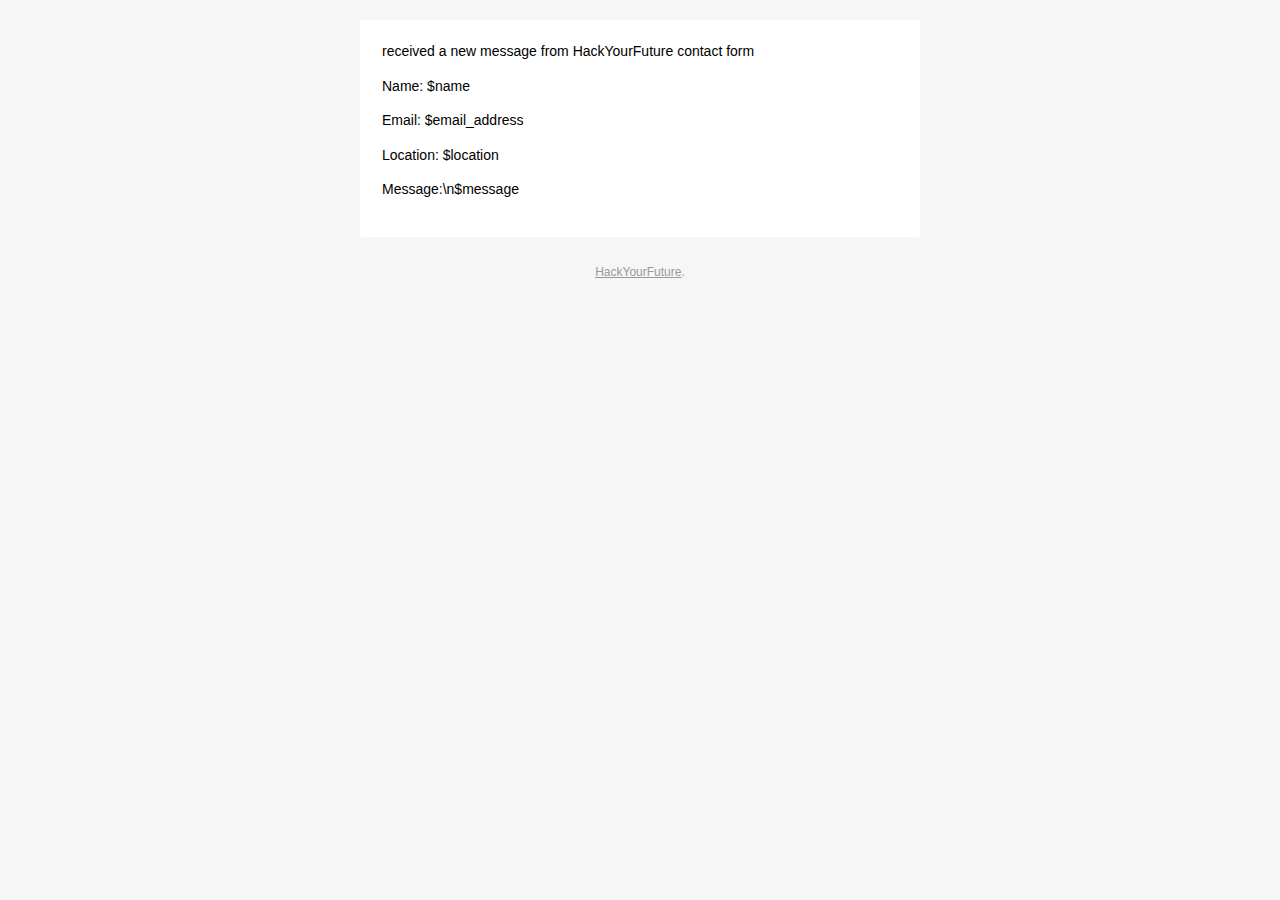
<file: email.html>
<!doctype html>
<html>
  <head>
    <meta name="viewport" content="width=device-width" />
    <meta http-equiv="Content-Type" content="text/html; charset=UTF-8" />
    <title>HackYourFuture</title>
    <style>
      img {
        border: none;
        -ms-interpolation-mode: bicubic;
        max-width: 100%; }

      body {
        background-color: #f6f6f6;
        font-family: sans-serif;
        -webkit-font-smoothing: antialiased;
        font-size: 14px;
        line-height: 1.4;
        margin: 0;
        padding: 0; 
        -ms-text-size-adjust: 100%;
        -webkit-text-size-adjust: 100%; }

      table {
        border-collapse: separate;
        mso-table-lspace: 0pt;
        mso-table-rspace: 0pt;
        width: 100%; }
        table td {
          font-family: sans-serif;
          font-size: 14px;
          vertical-align: top; }
      .body {
        background-color: #f6f6f6;
        width: 100%; }
      .container {
        display: block;
        Margin: 0 auto !important;
        max-width: 580px;
        padding: 10px;
        width: auto !important;
        width: 580px; }
      .content {
        box-sizing: border-box;
        display: block;
        Margin: 0 auto;
        max-width: 580px;
        padding: 10px; }
      .main {
        background: #fff;
        border-radius: 3px;
        width: 100%; }

      .wrapper {
        box-sizing: border-box;
        padding: 20px; }

      .footer {
        clear: both;
        padding-top: 10px;
        text-align: center;
        width: 100%; }
        .footer td,
        .footer p,
        .footer span,
        .footer a {
          color: #999999;
          font-size: 12px;
          text-align: center; }
      h1,
      h2,
      h3,
      h4 {
        color: #000000;
        font-family: sans-serif;
        font-weight: 400;
        line-height: 1.4;
        margin: 0;
        Margin-bottom: 30px; }

      h1 {
        font-size: 35px;
        font-weight: 300;
        text-align: center;
        text-transform: capitalize; }

      p,
      ul,
      ol {
        font-family: sans-serif;
        font-size: 14px;
        font-weight: normal;
        margin: 0;
        Margin-bottom: 15px; }
        p li,
        ul li,
        ol li {
          list-style-position: inside;
          margin-left: 5px; }

      a {
        color: #3498db;
        text-decoration: underline; }
      .btn {
        box-sizing: border-box;
        width: 100%; }
        .btn > tbody > tr > td {
          padding-bottom: 15px; }
        .btn table {
          width: auto; }
        .btn table td {
          background-color: #ffffff;
          border-radius: 5px;
          text-align: center; }
        .btn a {
          background-color: #ffffff;
          border: solid 1px #3498db;
          border-radius: 5px;
          box-sizing: border-box;
          color: #3498db;
          cursor: pointer;
          display: inline-block;
          font-size: 14px;
          font-weight: bold;
          margin: 0;
          padding: 12px 25px;
          text-decoration: none;
          text-transform: capitalize; }

      .btn-primary table td {
        background-color: #3498db; }

      .btn-primary a {
        background-color: #3498db;
        border-color: #3498db;
        color: #ffffff; }

      .last {
        margin-bottom: 0; }

      .first {
        margin-top: 0; }

      .align-center {
        text-align: center; }

      .align-right {
        text-align: right; }

      .align-left {
        text-align: left; }

      .clear {
        clear: both; }

      .mt0 {
        margin-top: 0; }

      .mb0 {
        margin-bottom: 0; }

      .preheader {
        color: transparent;
        display: none;
        height: 0;
        max-height: 0;
        max-width: 0;
        opacity: 0;
        overflow: hidden;
        mso-hide: all;
        visibility: hidden;
        width: 0; }

      .powered-by a {
        text-decoration: none; }

      hr {
        border: 0;
        border-bottom: 1px solid #f6f6f6;
        Margin: 20px 0; }
      @media only screen and (max-width: 620px) {
        table[class=body] h1 {
          font-size: 28px !important;
          margin-bottom: 10px !important; }
        table[class=body] p,
        table[class=body] ul,
        table[class=body] ol,
        table[class=body] td,
        table[class=body] span,
        table[class=body] a {
          font-size: 16px !important; }
        table[class=body] .wrapper,
        table[class=body] .article {
          padding: 10px !important; }
        table[class=body] .content {
          padding: 0 !important; }
        table[class=body] .container {
          padding: 0 !important;
          width: 100% !important; }
        table[class=body] .main {
          border-left-width: 0 !important;
          border-radius: 0 !important;
          border-right-width: 0 !important; }
        table[class=body] .btn table {
          width: 100% !important; }
        table[class=body] .btn a {
          width: 100% !important; }
        table[class=body] .img-responsive {
          height: auto !important;
          max-width: 100% !important;
          width: auto !important; }}
      @media all {
        .ExternalClass {
          width: 100%; }
        .ExternalClass,
        .ExternalClass p,
        .ExternalClass span,
        .ExternalClass font,
        .ExternalClass td,
        .ExternalClass div {
          line-height: 100%; }
        .apple-link a {
          color: inherit !important;
          font-family: inherit !important;
          font-size: inherit !important;
          font-weight: inherit !important;
          line-height: inherit !important;
          text-decoration: none !important; } 
        .btn-primary table td:hover {
          background-color: #34495e !important; }
        .btn-primary a:hover {
          background-color: #34495e !important;
          border-color: #34495e !important; } }

    </style>
  </head>
  <body class="">
    <table border="0" cellpadding="0" cellspacing="0" class="body">
      <tr>
        <td>&nbsp;</td>
        <td class="container">
          <div class="content">
            <span class="preheader">This is preheader text. Some clients will show this text as a preview.</span>
            <table class="main">
              <tr>
                <td class="wrapper">
                  <table border="0" cellpadding="0" cellspacing="0">
                    <tr>
                      <td>
                        <p>received a new message from HackYourFuture contact form</p>
                        <p>Name: $name</p>
                        <p>Email: $email_address</p>
                        <p>Location: $location</p>
                        <p>Message:\n$message</p>
                      </td>
                    </tr>
                  </table>
                </td>
              </tr>
              </table>
            <div class="footer">
              <table border="0" cellpadding="0" cellspacing="0">
                <tr>
                  <td class="content-block">
                    <br><a href="http://www.hackyourfuture.net/#/">HackYourFuture</a>.
                  </td>
                </tr>
              </table>
            </div>
          </div>
        </td>
        <td>&nbsp;</td>
      </tr>
    </table>
  </body>
</html>
</file>
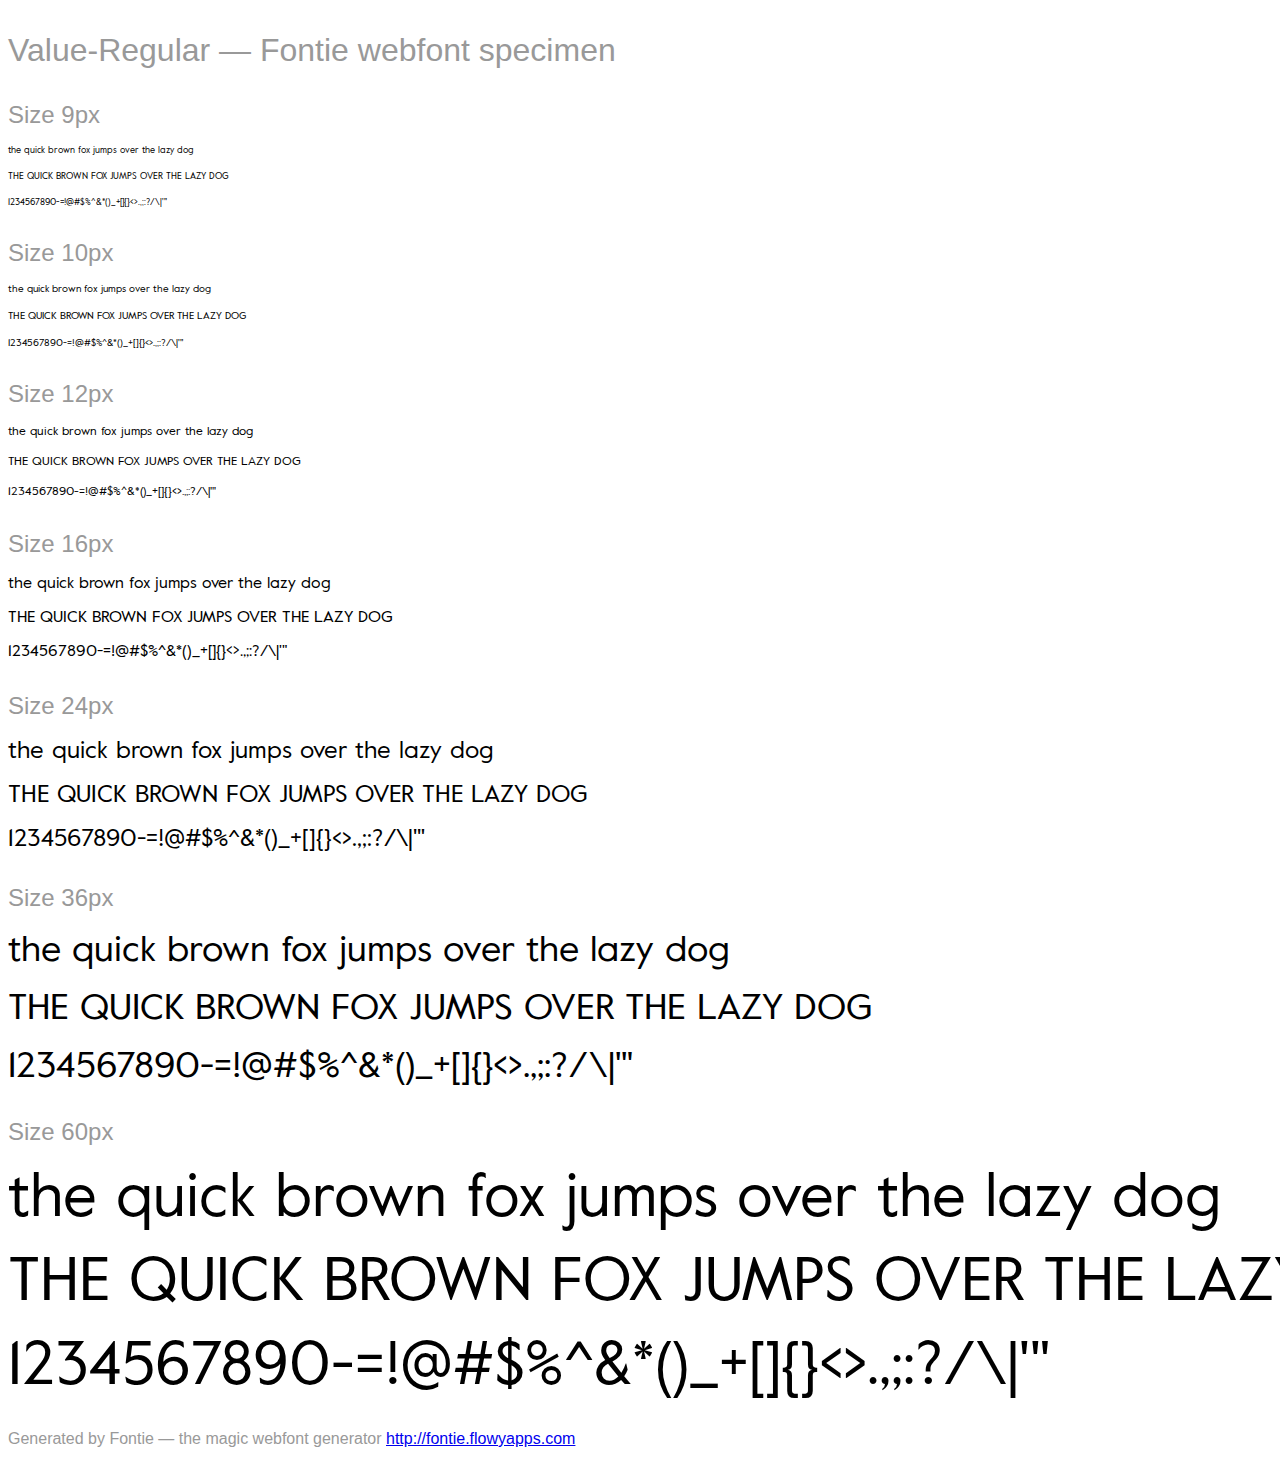
<file: fonts/value_regular/Value-Regular.html>
<html>
<head>
	<!-- INFO Just include the font-smoothie script anywhere on your page and
	          you will have smooth fonts even on Windows XP. --> 
	<script type="text/javascript" src="fontsmoothie.min.js" async></script>
	<style>
		/* INFO We recommend to use @import or the link tag to include the
		        font-face definition into your page.
		   NOTE Some browsers block access to CSS rules in external files if the
		        page is not loaded via HTTP. Therefore the Font Smoothie script
		        will not work if you open this page as a local file. */
		@import url('Value-Regular.css');
		
		/* INFO Just some other styles to beautify the page ;) */
		body {
			font-family: sans-serif;
			color: #999;
			white-space: nowrap;
		}
		h1 {
			font-size: 2rem;
			font-weight: normal;
			margin: 2rem 0 1rem 0;
		}
		h2 {
			font-size: 1.5rem;
			font-weight: normal;
			margin: 2rem 0 1rem 0;
		}
		p {
			margin: 2rem 0;
		}
		div p {
			font-family: 'Value-Regular';
			color: #000;
			margin: 1rem 0;
		}
	</style>
	<title>Value-Regular &mdash; Fontie webfont specimen</title>
</head>

<body>
	<h1>Value-Regular &mdash; Fontie webfont specimen</h1>
	<div style="font-size:9px">
		<h2>Size 9px</h2>
		<p>the quick brown fox jumps over the lazy dog</p>
		<p>THE QUICK BROWN FOX JUMPS OVER THE LAZY DOG</p>
		<p>1234567890-=!@#$%^&amp;*()_+[]{}&lt;&gt;.,;:?/\|'"</p>
	</div>
	<div style="font-size:10px">
		<h2>Size 10px</h2>
		<p>the quick brown fox jumps over the lazy dog</p>
		<p>THE QUICK BROWN FOX JUMPS OVER THE LAZY DOG</p>
		<p>1234567890-=!@#$%^&amp;*()_+[]{}&lt;&gt;.,;:?/\|'"</p>
	</div>
	<div style="font-size:12px">
		<h2>Size 12px</h2>
		<p>the quick brown fox jumps over the lazy dog</p>
		<p>THE QUICK BROWN FOX JUMPS OVER THE LAZY DOG</p>
		<p>1234567890-=!@#$%^&amp;*()_+[]{}&lt;&gt;.,;:?/\|'"</p>
	</div>
	<div style="font-size:16px">
		<h2>Size 16px</h2>
		<p>the quick brown fox jumps over the lazy dog</p>
		<p>THE QUICK BROWN FOX JUMPS OVER THE LAZY DOG</p>
		<p>1234567890-=!@#$%^&amp;*()_+[]{}&lt;&gt;.,;:?/\|'"</p>
	</div>
	<div style="font-size:24px">
		<h2>Size 24px</h2>
		<p>the quick brown fox jumps over the lazy dog</p>
		<p>THE QUICK BROWN FOX JUMPS OVER THE LAZY DOG</p>
		<p>1234567890-=!@#$%^&amp;*()_+[]{}&lt;&gt;.,;:?/\|'"</p>
	</div>
	<div style="font-size:36px">
		<h2>Size 36px</h2>
		<p>the quick brown fox jumps over the lazy dog</p>
		<p>THE QUICK BROWN FOX JUMPS OVER THE LAZY DOG</p>
		<p>1234567890-=!@#$%^&amp;*()_+[]{}&lt;&gt;.,;:?/\|'"</p>
	</div>
	<div style="font-size:60px">
		<h2>Size 60px</h2>
		<p>the quick brown fox jumps over the lazy dog</p>
		<p>THE QUICK BROWN FOX JUMPS OVER THE LAZY DOG</p>
		<p>1234567890-=!@#$%^&amp;*()_+[]{}&lt;&gt;.,;:?/\|'"</p>
	</div>
	<p>Generated by Fontie &mdash; the magic webfont generator <a href="http://fontie.flowyapps.com">http://fontie.flowyapps.com</a></p>
</body>

</html>
</file>
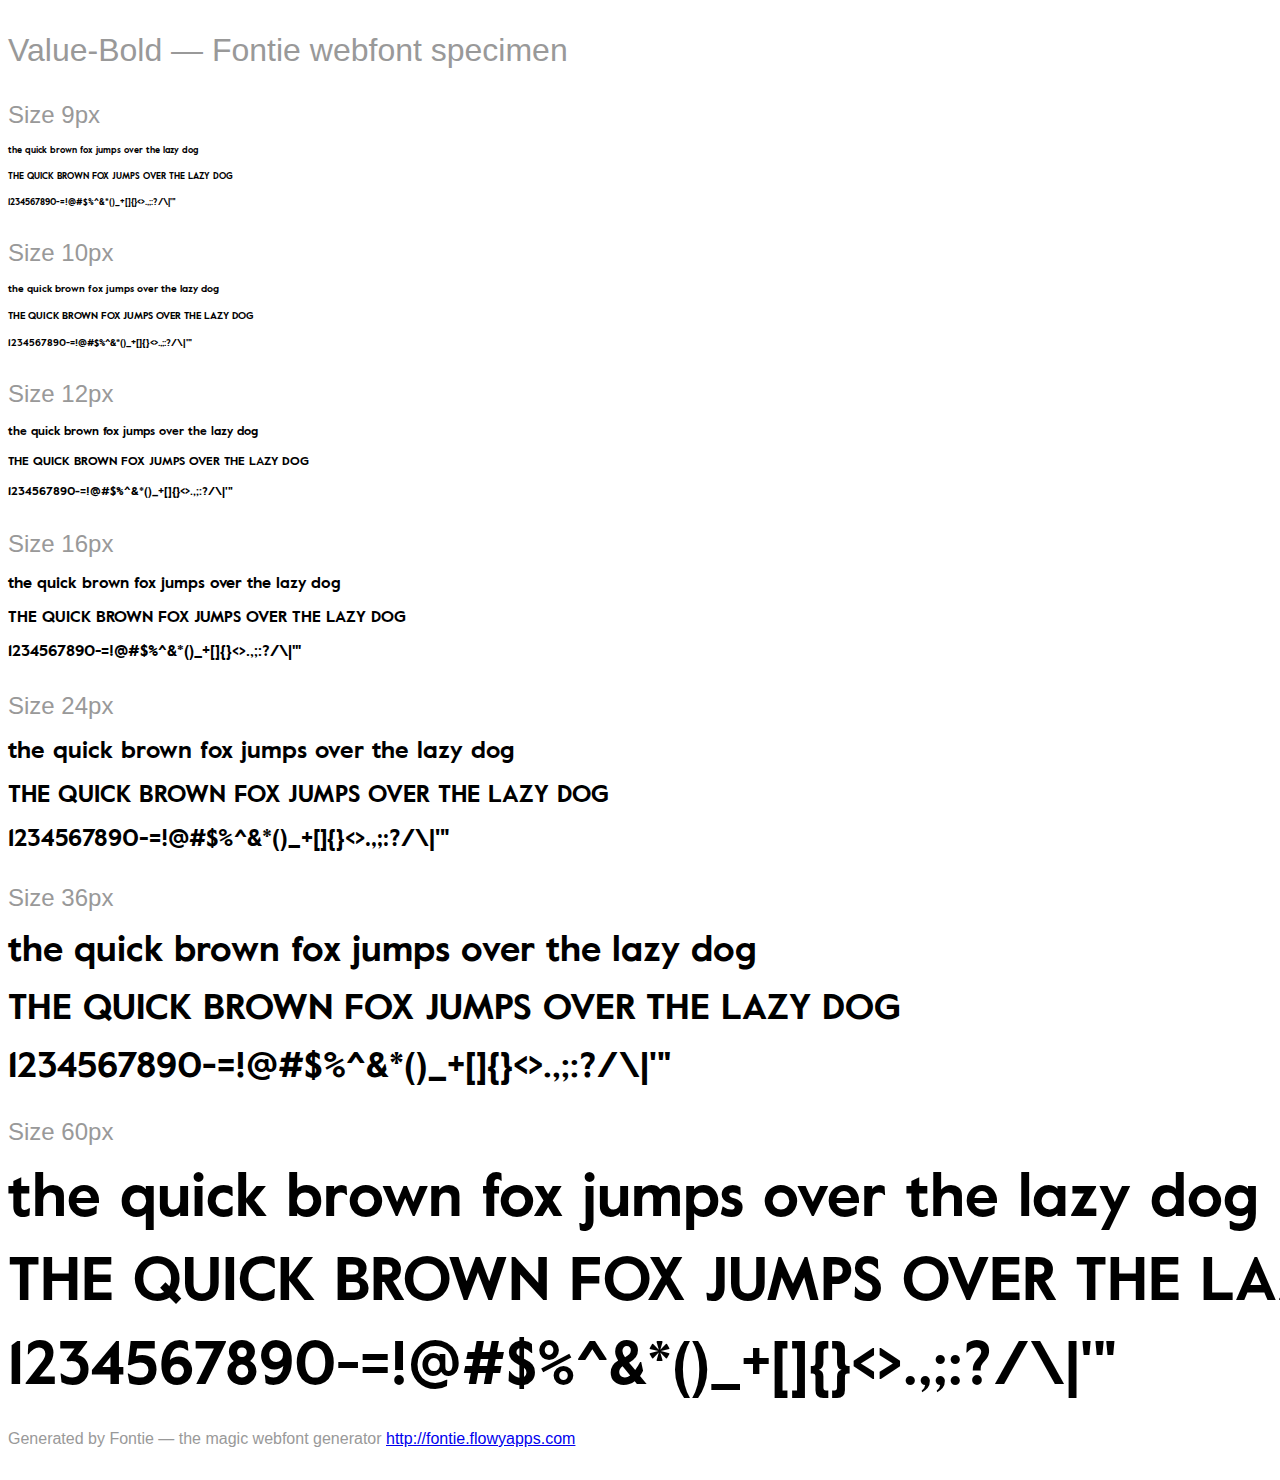
<file: fonts/value_bold/fontie_14568482763629/Value-Bold.html>
<html>
<head>
	<!-- INFO Just include the font-smoothie script anywhere on your page and
	          you will have smooth fonts even on Windows XP. --> 
	<script type="text/javascript" src="fontsmoothie.min.js" async></script>
	<style>
		/* INFO We recommend to use @import or the link tag to include the
		        font-face definition into your page.
		   NOTE Some browsers block access to CSS rules in external files if the
		        page is not loaded via HTTP. Therefore the Font Smoothie script
		        will not work if you open this page as a local file. */
		@import url('Value-Bold.css');
		
		/* INFO Just some other styles to beautify the page ;) */
		body {
			font-family: sans-serif;
			color: #999;
			white-space: nowrap;
		}
		h1 {
			font-size: 2rem;
			font-weight: normal;
			margin: 2rem 0 1rem 0;
		}
		h2 {
			font-size: 1.5rem;
			font-weight: normal;
			margin: 2rem 0 1rem 0;
		}
		p {
			margin: 2rem 0;
		}
		div p {
			font-family: 'Value-Bold';
			color: #000;
			margin: 1rem 0;
		}
	</style>
	<title>Value-Bold &mdash; Fontie webfont specimen</title>
</head>

<body>
	<h1>Value-Bold &mdash; Fontie webfont specimen</h1>
	<div style="font-size:9px">
		<h2>Size 9px</h2>
		<p>the quick brown fox jumps over the lazy dog</p>
		<p>THE QUICK BROWN FOX JUMPS OVER THE LAZY DOG</p>
		<p>1234567890-=!@#$%^&amp;*()_+[]{}&lt;&gt;.,;:?/\|'"</p>
	</div>
	<div style="font-size:10px">
		<h2>Size 10px</h2>
		<p>the quick brown fox jumps over the lazy dog</p>
		<p>THE QUICK BROWN FOX JUMPS OVER THE LAZY DOG</p>
		<p>1234567890-=!@#$%^&amp;*()_+[]{}&lt;&gt;.,;:?/\|'"</p>
	</div>
	<div style="font-size:12px">
		<h2>Size 12px</h2>
		<p>the quick brown fox jumps over the lazy dog</p>
		<p>THE QUICK BROWN FOX JUMPS OVER THE LAZY DOG</p>
		<p>1234567890-=!@#$%^&amp;*()_+[]{}&lt;&gt;.,;:?/\|'"</p>
	</div>
	<div style="font-size:16px">
		<h2>Size 16px</h2>
		<p>the quick brown fox jumps over the lazy dog</p>
		<p>THE QUICK BROWN FOX JUMPS OVER THE LAZY DOG</p>
		<p>1234567890-=!@#$%^&amp;*()_+[]{}&lt;&gt;.,;:?/\|'"</p>
	</div>
	<div style="font-size:24px">
		<h2>Size 24px</h2>
		<p>the quick brown fox jumps over the lazy dog</p>
		<p>THE QUICK BROWN FOX JUMPS OVER THE LAZY DOG</p>
		<p>1234567890-=!@#$%^&amp;*()_+[]{}&lt;&gt;.,;:?/\|'"</p>
	</div>
	<div style="font-size:36px">
		<h2>Size 36px</h2>
		<p>the quick brown fox jumps over the lazy dog</p>
		<p>THE QUICK BROWN FOX JUMPS OVER THE LAZY DOG</p>
		<p>1234567890-=!@#$%^&amp;*()_+[]{}&lt;&gt;.,;:?/\|'"</p>
	</div>
	<div style="font-size:60px">
		<h2>Size 60px</h2>
		<p>the quick brown fox jumps over the lazy dog</p>
		<p>THE QUICK BROWN FOX JUMPS OVER THE LAZY DOG</p>
		<p>1234567890-=!@#$%^&amp;*()_+[]{}&lt;&gt;.,;:?/\|'"</p>
	</div>
	<p>Generated by Fontie &mdash; the magic webfont generator <a href="http://fontie.flowyapps.com">http://fontie.flowyapps.com</a></p>
</body>

</html>
</file>
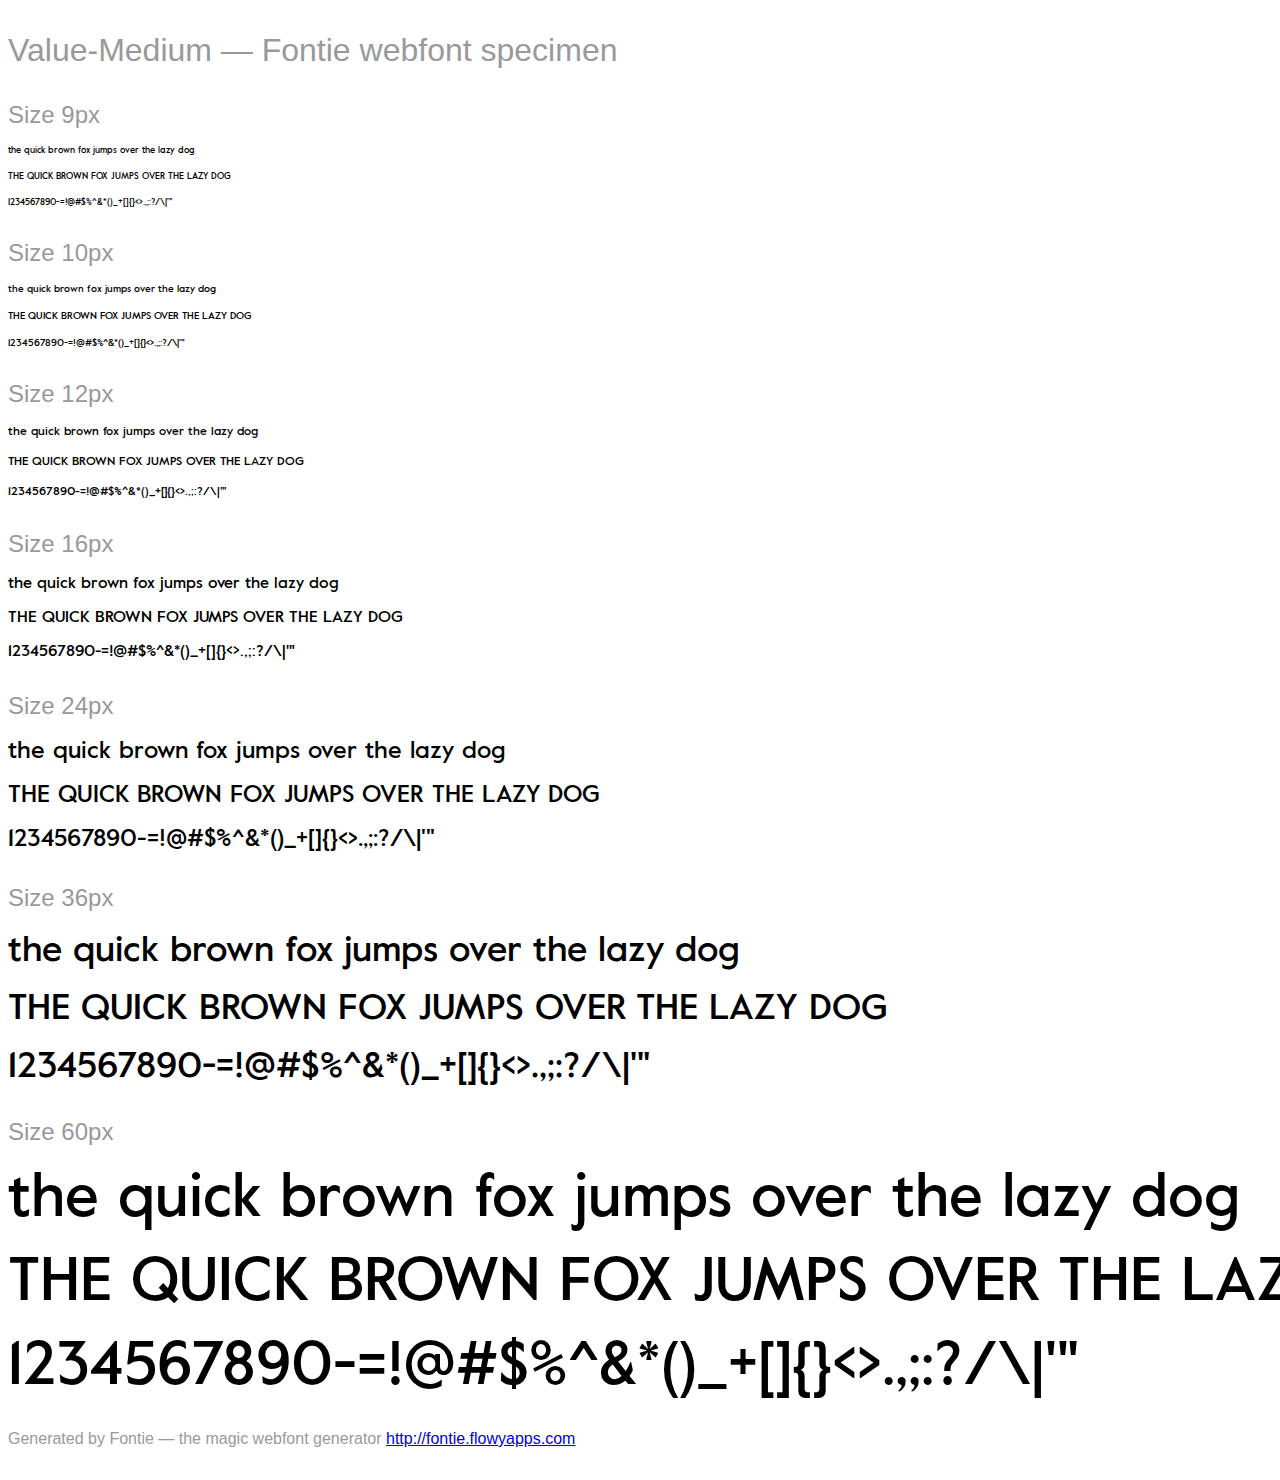
<file: fonts/value_medium/fontie_14568483056660/Value-Medium.html>
<html>
<head>
	<!-- INFO Just include the font-smoothie script anywhere on your page and
	          you will have smooth fonts even on Windows XP. --> 
	<script type="text/javascript" src="fontsmoothie.min.js" async></script>
	<style>
		/* INFO We recommend to use @import or the link tag to include the
		        font-face definition into your page.
		   NOTE Some browsers block access to CSS rules in external files if the
		        page is not loaded via HTTP. Therefore the Font Smoothie script
		        will not work if you open this page as a local file. */
		@import url('Value-Medium.css');
		
		/* INFO Just some other styles to beautify the page ;) */
		body {
			font-family: sans-serif;
			color: #999;
			white-space: nowrap;
		}
		h1 {
			font-size: 2rem;
			font-weight: normal;
			margin: 2rem 0 1rem 0;
		}
		h2 {
			font-size: 1.5rem;
			font-weight: normal;
			margin: 2rem 0 1rem 0;
		}
		p {
			margin: 2rem 0;
		}
		div p {
			font-family: 'Value-Medium';
			color: #000;
			margin: 1rem 0;
		}
	</style>
	<title>Value-Medium &mdash; Fontie webfont specimen</title>
</head>

<body>
	<h1>Value-Medium &mdash; Fontie webfont specimen</h1>
	<div style="font-size:9px">
		<h2>Size 9px</h2>
		<p>the quick brown fox jumps over the lazy dog</p>
		<p>THE QUICK BROWN FOX JUMPS OVER THE LAZY DOG</p>
		<p>1234567890-=!@#$%^&amp;*()_+[]{}&lt;&gt;.,;:?/\|'"</p>
	</div>
	<div style="font-size:10px">
		<h2>Size 10px</h2>
		<p>the quick brown fox jumps over the lazy dog</p>
		<p>THE QUICK BROWN FOX JUMPS OVER THE LAZY DOG</p>
		<p>1234567890-=!@#$%^&amp;*()_+[]{}&lt;&gt;.,;:?/\|'"</p>
	</div>
	<div style="font-size:12px">
		<h2>Size 12px</h2>
		<p>the quick brown fox jumps over the lazy dog</p>
		<p>THE QUICK BROWN FOX JUMPS OVER THE LAZY DOG</p>
		<p>1234567890-=!@#$%^&amp;*()_+[]{}&lt;&gt;.,;:?/\|'"</p>
	</div>
	<div style="font-size:16px">
		<h2>Size 16px</h2>
		<p>the quick brown fox jumps over the lazy dog</p>
		<p>THE QUICK BROWN FOX JUMPS OVER THE LAZY DOG</p>
		<p>1234567890-=!@#$%^&amp;*()_+[]{}&lt;&gt;.,;:?/\|'"</p>
	</div>
	<div style="font-size:24px">
		<h2>Size 24px</h2>
		<p>the quick brown fox jumps over the lazy dog</p>
		<p>THE QUICK BROWN FOX JUMPS OVER THE LAZY DOG</p>
		<p>1234567890-=!@#$%^&amp;*()_+[]{}&lt;&gt;.,;:?/\|'"</p>
	</div>
	<div style="font-size:36px">
		<h2>Size 36px</h2>
		<p>the quick brown fox jumps over the lazy dog</p>
		<p>THE QUICK BROWN FOX JUMPS OVER THE LAZY DOG</p>
		<p>1234567890-=!@#$%^&amp;*()_+[]{}&lt;&gt;.,;:?/\|'"</p>
	</div>
	<div style="font-size:60px">
		<h2>Size 60px</h2>
		<p>the quick brown fox jumps over the lazy dog</p>
		<p>THE QUICK BROWN FOX JUMPS OVER THE LAZY DOG</p>
		<p>1234567890-=!@#$%^&amp;*()_+[]{}&lt;&gt;.,;:?/\|'"</p>
	</div>
	<p>Generated by Fontie &mdash; the magic webfont generator <a href="http://fontie.flowyapps.com">http://fontie.flowyapps.com</a></p>
</body>

</html>
</file>
